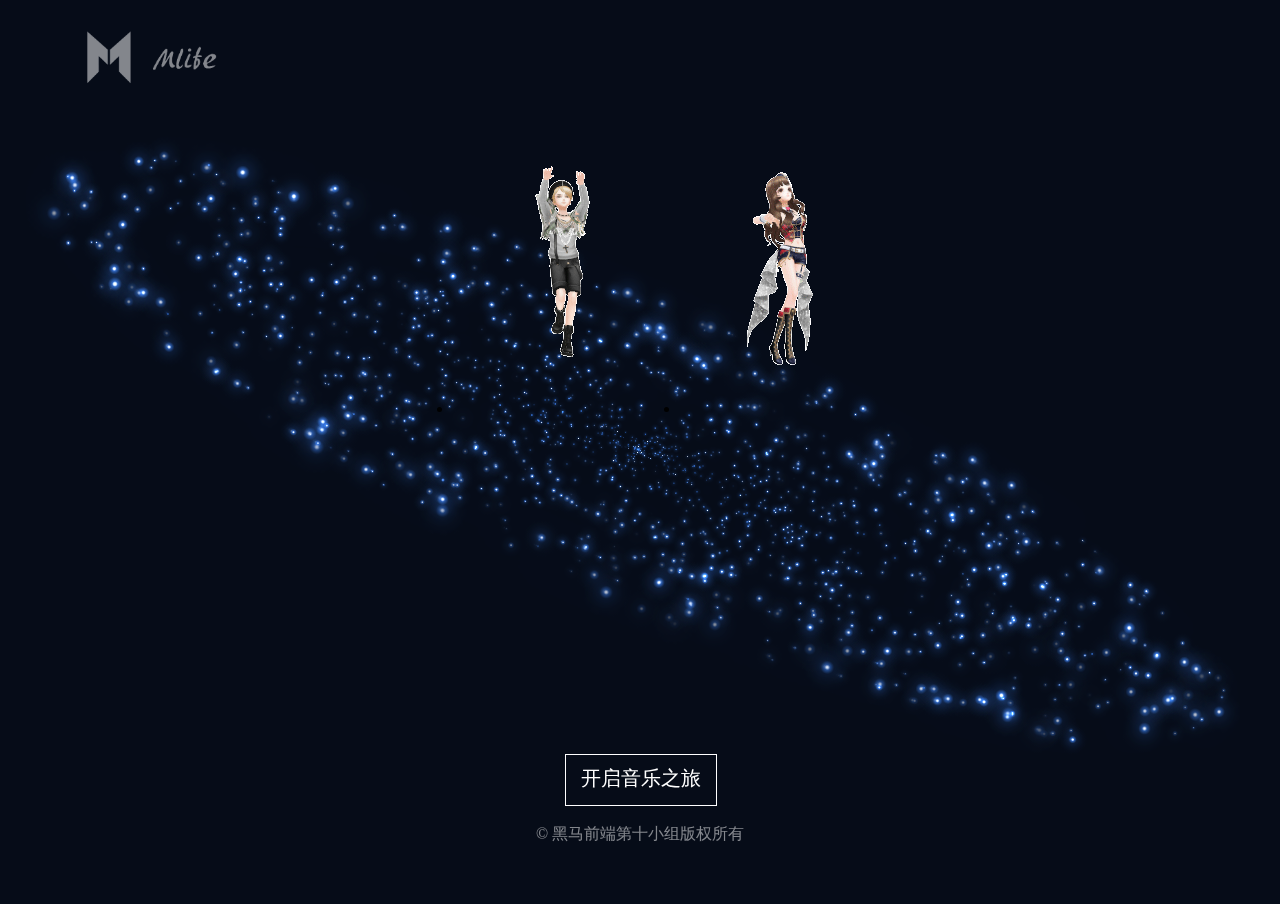
<file: Worldorwar.html>
<!DOCTYPE html>
<html lang="zh">
<head>
	<meta charset="UTF-8">
	<meta http-equiv="X-UA-Compatible" content="IE=edge,chrome=1"> 
	<meta name="viewport" content="width=device-width, initial-scale=1.0">
	<title>Music Life-生活需要音乐</title>
	<link rel="Shortcut Icon" href="./插件/开场动画/images/favicon.ico" />
	<style type="text/css">
		body {
		  background: #060e1b;
		  overflow: hidden;
			margin: 0;

		}
		.container{
			position: relative;
		}
		.top {
			width: 100%;
			height: 100px;
			position: absolute;
			top: 0;
		}
		.top #logo{
			width: 200px;
			height: 80px;
			position: absolute;
			top: 0;
		}
		.top #logo a{
			width: 150px;
			height: 100px;
			float: left;
			background: url("插件/开场动画/images/Youka.png" ) no-repeat;
			opacity: 0.5;
			background-size: contain;
			margin-left: 80px;
			margin-top: 5px;
		}
		.middle{
			height: 300px;
			width: 100%;
			position: absolute;
			top: 100px;
		}
		.middle .moveBoy{
			width: 454px;
			height: 298px;
			position: absolute;
			left: 50%;
			margin-left: -227px;
		}
		.middle .moveBoy ul {
			width: 100%;
			height: 100%;
		}
		.middle .moveBoy li {
			float: left;
		}
		.footer{
			width: 100%;
			height: 200px;
			position: absolute;
			bottom: 0;
			color: #FFFFFF;
		}
		.footer #enter{
			position: absolute;
			width: 150px;
			height: 30px;
			text-align: center;
			border: 1px solid white;
			left: 50%;
			margin-left: -75px;
			padding: 10px 0;
			margin-top: 50px;
		}
		.footer #enter a{
			color: #FFFFFF;
			font-size: 20px;
			text-decoration: none;
		}
		.footer .copyright{
			position: absolute;
			width: 250px;
			height: 50px;
			text-align: center;
			margin-top: 120px;
			color: #FFFFFF;
			left: 50%;
			margin-left: -125px;
			opacity: 0.5;
		}
		#audio{
			position: absolute;
			right: 0;
		}


	</style>
</head>
<body>
	<div class="container">
		<canvas id="canvas"></canvas>
		<div class="top">
			<div id="logo">
				<h1>
					<a href="#"></a>
				</h1>
			</div>
			<audio id="audio" src="./music/yinyue.mp3"  autoplay 	></audio>
		</div>
		<!--<div id="donghua">-->
			<!--<img src="项目背景图片及项目名/moveGirl.jpg" alt="">-->
		<!--</div>-->
		<div class="middle">
			<div class="moveBoy">
				<ul>
					<li><img src="./插件/开场动画/images//5_2035664.gif" alt=""></li>
					<li><img src="./插件/开场动画/images//17_2108102.gif" alt=""></li>
				</ul>
			</div>
		</div>
		<div class='footer'>
			<div id="enter">
				<a href="./主页面/index.html">开启音乐之旅</a>
			</div>
			<p class="copyright">© 黑马前端第十小组版权所有</p>
		</div>
	</div>

	<script src="jquery-1.12.4.js"></script>
	<script type="text/javascript">
        //-------------------------------------------------------
        "use strict";
		var canvas = document.getElementById('canvas'),
		  ctx = canvas.getContext('2d'),
		  w = canvas.width = window.innerWidth,
		  h = canvas.height = window.innerHeight,
		    
		  hue = 217,
		  stars = [],
		  count = 0,
		  maxStars = 1400;

		// Thanks @jackrugile for the performance tip! http://codepen.io/jackrugile/pen/BjBGoM
		// Cache gradient
		var canvas2 = document.createElement('canvas'),
		    ctx2 = canvas2.getContext('2d');
		    canvas2.width = 100;
		    canvas2.height = 100;
		var half = canvas2.width/2,
		    gradient2 = ctx2.createRadialGradient(half, half, 0, half, half, half);
		    gradient2.addColorStop(0.025, '#fff');
		    gradient2.addColorStop(0.1, 'hsl(' + hue + ', 61%, 33%)');
		    gradient2.addColorStop(0.25, 'hsl(' + hue + ', 64%, 6%)');
		    gradient2.addColorStop(1, 'transparent');

		    ctx2.fillStyle = gradient2;
		    ctx2.beginPath();
		    ctx2.arc(half, half, half, 0, Math.PI * 2);
		    ctx2.fill();

		// End cache

		function random(min, max) {
		  if (arguments.length < 2) {
		    max = min;
		    min = 0;
		  }
		  
		  if (min > max) {
		    var hold = max;
		    max = min;
		    min = hold;
		  }

		  return Math.floor(Math.random() * (max - min + 1)) + min;
		}

		var Star = function() {

		  this.orbitRadius = random(w / 2 - 50);
		  this.radius = random(100, this.orbitRadius) / 10;
		  this.orbitX = w / 2;
		  this.orbitY = h / 2;
		  this.timePassed = random(0, maxStars);
		  this.speed = random(this.orbitRadius) / 100000;
		  this.alpha = random(2, 10) / 10;

		  count++;
		  stars[count] = this;
		}

		Star.prototype.draw = function() {
		  var x = Math.sin(this.timePassed + 1) * this.orbitRadius + this.orbitX,
		      y = Math.cos(this.timePassed) * this.orbitRadius/2 + this.orbitY,
		      twinkle = random(10);

		  if (twinkle === 1 && this.alpha > 0) {
		    this.alpha -= 0.05;
		  } else if (twinkle === 2 && this.alpha < 1) {
		    this.alpha += 0.05;
		  }

		  ctx.globalAlpha = this.alpha;
		    ctx.drawImage(canvas2, x - this.radius / 2, y - this.radius / 2, this.radius, this.radius);
		  this.timePassed += this.speed;
		}

		for (var i = 0; i < maxStars; i++) {
		  new Star();
		}

		function animation() {
		    ctx.globalCompositeOperation = 'source-over';
		    ctx.globalAlpha = 0.8;
		    ctx.fillStyle = 'hsla(' + hue + ', 64%, 6%, 1)';
		    ctx.fillRect(0, 0, w, h)
		  
		  ctx.globalCompositeOperation = 'lighter';
		  for (var i = 1, l = stars.length; i < l; i++) {
		    stars[i].draw();
		  };  
		  
		  window.requestAnimationFrame(animation);
		}

		animation();


	</script>
</body>
</html>
</file>
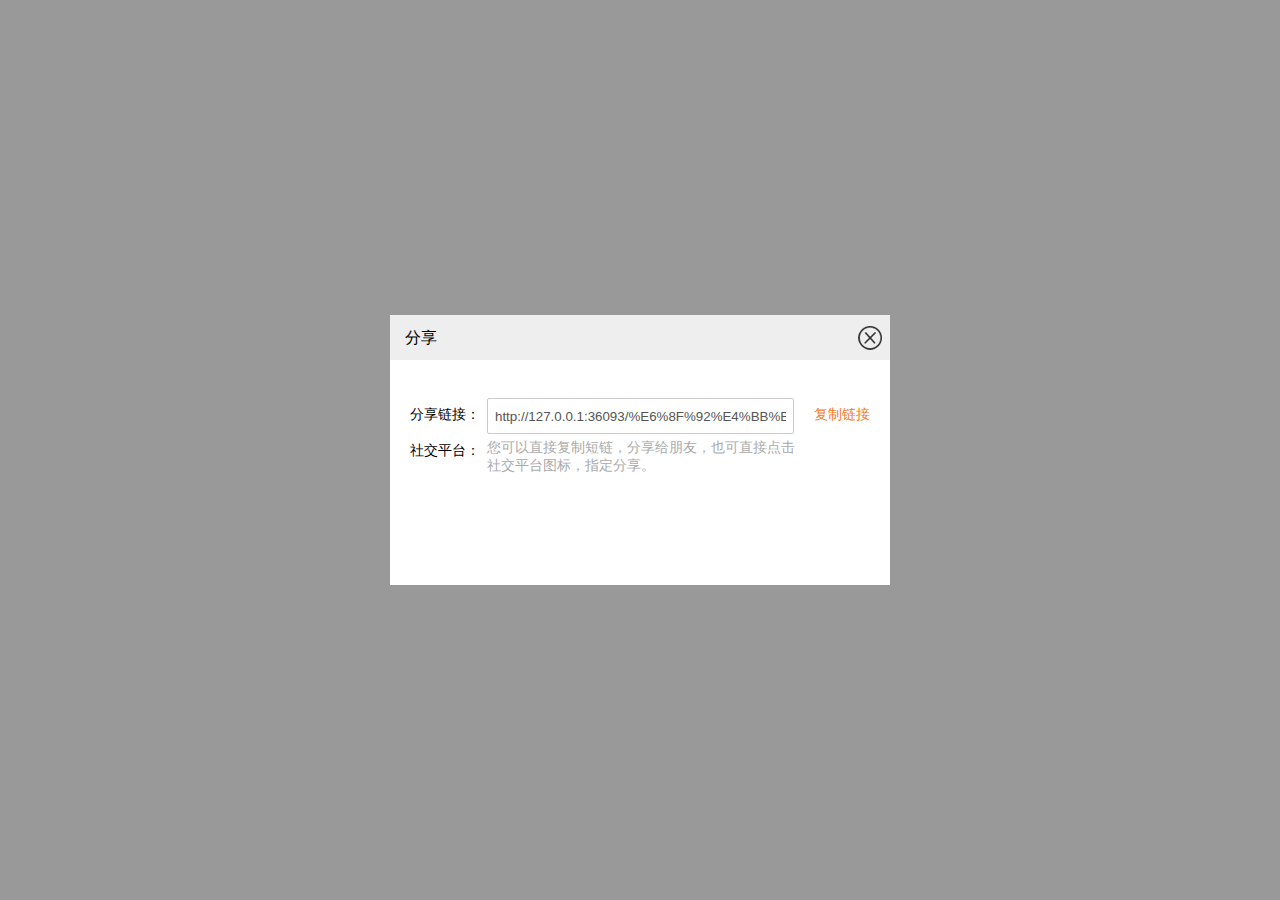
<file: 插件/分享/fenxiang.html>
<!DOCTYPE html>
<html>
<head lang="en">
    <meta charset="UTF-8">
    <title>Music Life 生活需要音乐 </title>
    <link rel="stylesheet" href="share.css"/>
    <link rel="Shortcut Icon" href="./favicon.ico" />
</head>
<body>
<div class="mark"></div>
<div class="share-dialog">
    <div class="share-close"></div>
    <div class="share-dialog-title">分享</div>
    <div class="share-dialog-cont">
        <div class="share-copy">
            <div class="share-copy-l">分享链接：</div>
            <div class="share-copy-c"><input id="copytext" type="text"/></div>
            <div id="btnCopy" class="share-copy-r"  data-clipboard-target="copytext">复制链接</div>
            <div class="clear"></div>
        </div>
        <div class="share-platform">
            <div class="share-platform-l">社交平台：</div>
            <div class="share-platform-r">
                <div class="bdsharebuttonbox">
                    <a href="#" class="bds_weixin" data-cmd="weixin" title="分享到微信"></a>
                    <a href="#" class="bds_tsina" data-cmd="tsina" title="分享到新浪微博"></a>
                    <a href="#" class="bds_sqq" data-cmd="sqq" title="分享到QQ好友"></a>
                    <a href="#" class="bds_qzone" data-cmd="qzone" title="分享到QQ空间"></a>
                </div>
                <div class="share-platform-text">
                    您可以直接复制短链，分享给朋友，也可直接点击社交平台图标，指定分享。
                </div>
            </div>
        </div>
    </div>
</div>
	<script>window._bd_share_config={"common":{"bdSnsKey":{},"bdText":"分享到新浪微博","bdMini":"1","bdMiniList":["bdxc","tqf","douban","bdhome","sqq","thx","ibaidu","meilishuo","mogujie","diandian","huaban","duitang","hx","fx","youdao","sdo","qingbiji","people","xinhua","mail","isohu","yaolan","wealink","ty","iguba","fbook","twi","linkedin","h163","evernotecn","copy","print"],"bdPic":"","bdStyle":"1","bdSize":"32"},"share":{}};with(document)0[(getElementsByTagName('head')[0]||body).appendChild(createElement('script')).src='http://bdimg.share.baidu.com/static/api/js/share.js?v=89860593.js?cdnversion='+~(-new Date()/36e5)];</script>

    <script src="jquery-1.11.1.min.js"></script>
    <script src="ZeroClipboard.js"></script>
	<script>
		var g_url = window.location.href;
	    $('.share-copy-c input').val(g_url);
		var clip = new ZeroClipboard( document.getElementById("btnCopy"));
		$(".share-close").on("click",function (  ) {
            window.opener=null;
            window.open('','_self');
            window.close();
        });
		$("#btnCopy").on("click",function (  ) {
           alert("复制成功!");
        });
	</script>
</body>
</html>
</file>
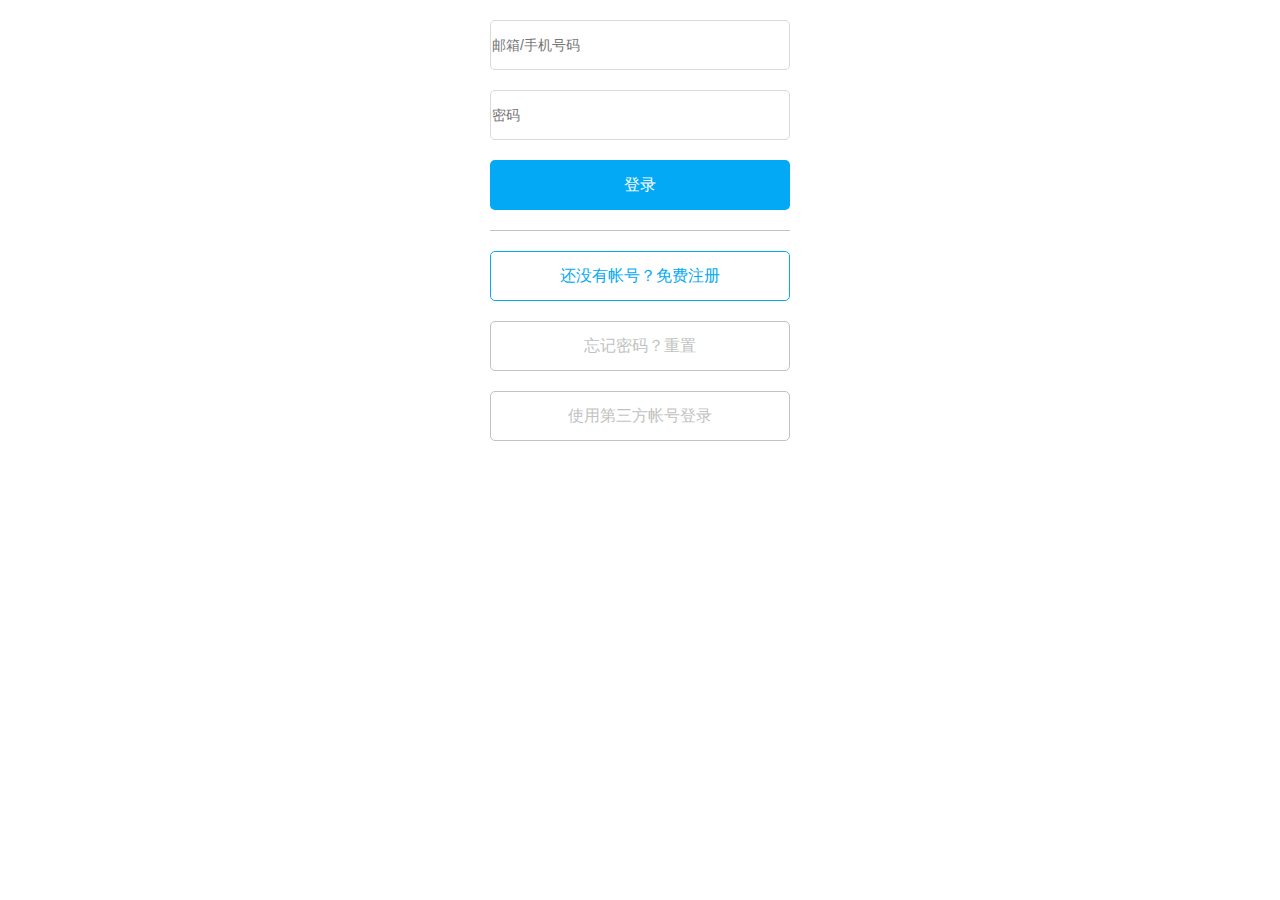
<file: 插件/登录模块/login.html>
<!doctype html>

<html lang="en">

<head>

	<meta charset="UTF-8">

	<meta name="viewport" content="width=device-width,initial-scale=1,maximum-scale=1,user-scalable=no">

	<title>Music Life-生活需要音乐</title>

	<link rel="stylesheet" href="css/style.css">

	<!-- <link rel="shortcut icon" href="./images/1.ico"> -->

	<script src="js/jquery.js"></script>

</head>

<body>
	

	<div class="login-box">

		<div class="box-con tran">

			<div class="login-con f-l">

				<div class="form-group">

					<input type="text" placeholder="邮箱/手机号码" />

					<span class="error-notic">邮箱/手机号码不正确</span>

				</div>

				<div class="form-group">

					<input type="password" placeholder="密码">

					<span class="error-notic">密码不正确</span>

				</div>

				<div class="form-group">

					<button type="submit" class="tran pr">

						<a href="javascript:;" class="tran">登录</a>

						<img class="loading" src="images/loading.gif" style="display:none">

					</button>

				</div>

				<div class="from-line"></div>

				<div class="form-group">

					<a href="javascript:;" class="move-signup a-tag tran blue-border">还没有帐号？免费注册<i class="iconfont tran">&#xe606;</i></a>

				</div>

				<div class="form-group">

					<a href="javascript:;" class="move-reset a-tag tran">忘记密码？重置 <i class="iconfont tran">&#xe606;</i></a>

				</div>

				<div class="form-group">

					<a href="javascript:;" class="move-other a-tag tran">使用第三方帐号登录<i class="iconfont tran">&#xe606;</i></a>

				</div>

			</div>

			<!-- 登录 -->



			<div class="signup f-l">

				<div class="form-group">

					<div class="signup-form">

						<input type="text" placeholder="邮箱" class="email-mobile">

						<!--<a href="javascript:;" class="signup-select">手机注册</a>-->

					</div>

					<span class="error-notic">邮箱格式不正确</span>

				</div>

				<div class="signup-email">

					<div class="form-group">

						<input type="text" placeholder="您的名字">

					</div>

					<div class="form-group">

						<input type="password" placeholder="密码（字母、数字，至少6位）" onblur="verify.PasswordLenght(this)">

						<span class="error-notic">密码长度不够</span>

					</div>

					<div class="form-group">

						<button type="submit" class="tran pr">

							<a href="javascript:;" class="tran">注册</a>

							<img class="loading" src="images/loading.gif">

						</button>

					</div>

					<p class="view-clause">点击注册，即同意我们的 <a href="#">用户隐私条款</a></p>

				</div><!-- 邮箱注册 -->

				<div class="signup-tel" style="display:none">

					<div class="signup-form" id="message-inf" style="display:none">

						<input type="text" placeholder="短信验证码" style="width:180px;" onblur="verify.VerifyCount(this)">

						<a href="javascript:;" class="reacquire">重新获取（59）</a>

						<span class="error-notic">验证码输入错误</span>

					</div>

					<div class="form-group">

						<button type="submit" class="tran get-message pr">

							<a href="javascript:;" class="tran">获取短信验证码</a>

							<img class="loading" src="images/loading.gif">

						</button>

					</div>

				</div><!-- 手机号码注册 -->

				<div class="from-line"></div>

				<div class="form-group">

					<a href="javascript:;" class="move-login a-tag tran blue-border">已有帐号？登录<i class="iconfont tran">&#xe606;</i></a>

				</div>

				<div class="form-group">

					<a href="javascript:;" class="move-other a-tag tran">使用第三方帐号登录<i class="iconfont tran">&#xe606;</i></a>

				</div>

			</div>

			<!-- 注册 -->



			<div class="other-way f-l">

				<div class="form-group">

					<button type="submit" class="tran pr">

						<a href="javascript:;" class="tran">QQ帐号登录</a>

						<img class="loading" src="images/loading.gif">

					</button>

				</div>

				<div class="form-group">

					<button type="submit" class="tran pr">

						<a href="javascript:;" class="tran">新浪微博帐号登录</a>

						<img class="loading" src="images/loading.gif">

					</button>

				</div>

				<div class="form-group">

					<button type="submit" class="tran pr">

						<a href="javascript:;" class="tran">微信帐号登录</a>

						<img class="loading" src="images/loading.gif">

					</button>

				</div>

				<div class="form-group">

					<button type="submit" class="tran pr">

						<a href="javascript:;" class="tran">网易帐号登录</a>

						<img class="loading" src="images/loading.gif">

					</button>

				</div>

				<div class="from-line"></div>

				<div class="form-group">

					<a href="javascript:;" class="move-signup a-tag tran blue-border">还没有帐号？免费注册<i class="iconfont tran">&#xe606;</i></a>

				</div>

				<div class="form-group">

					<a href="javascript:;" class="move-login a-tag tran">已有帐号？登录<i class="iconfont tran">&#xe606;</i></a>

				</div>

			</div>

			<!-- 第三方登录 -->



			<div class="mimachongzhi f-l">

				<div class="form-group">

					<input type="text" placeholder="请输入您的邮箱地址">

					<span class="error-notic">邮箱格式不正确</span>

				</div>

				<div class="form-group">

					<button type="submit" class="tran pr">

						<a href="javascript:;" class="tran">发送重置密码邮件</a>

						<img class="loading" src="images/loading.gif">

					</button>

				</div>

				<div class="from-line"></div>

				<div class="form-group">

					<a href="javascript:;" class="move-signup	a-tag tran blue-border">还没有帐号？免费注册<i class="iconfont tran">&#xe606;</i></a>

				</div>

				<div class="form-group">

					<a href="javascript:;" class="move-login a-tag tran">已有帐号？登录<i class="iconfont tran">&#xe606;</i></a>

				</div>

			</div>

			<!-- 密码重置 -->



			<div class="mobile-success f-l">

				<p>手机号 <span>186****7580</span> 验证成功</p>

				<p>请完善您的账号信息，您也可以<a href="#">绑定现有账号</a></p>

				<div class="form-group">

					<input type="text" placeholder="邮箱" class="email-mobile" onblur="verify.verifyEmail(this)" />

					<span class="error-notic">邮箱格式不正确</span>

				</div>

				<div class="form-group">

					<input type="text" placeholder="您的名字">

				</div>

				<div class="form-group">

					<input type="password" placeholder="密码（字母、数字，至少6位）" onblur="verify.PasswordLenght(this)" />

					<span class="error-notic">密码长度不够</span>

				</div>

				<div class="form-group">

					<button type="submit" class="tran pr">

						<a href="javascript:;" class="tran">注册</a>

						<img class="loading" src="images/loading.gif">

					</button>

				</div>

				<p class="view-clause">点击注册，即同意我们的 <a href="#">用户隐私条款</a></p>

			</div>

			<!-- 手机注册成功添补信息 -->

		</div>

	</div>

	<script>
		var _handle = ''; //储存电话是否填写正确

		$(function () {

			$(".signup-form input").on("focus", function () {

				$(this).parent().addClass("border");

			});

			$(".signup-form input").on("blur", function () {

				$(this).parent().removeClass("border");

			})

			//注册方式切换

			$(".signup-select").on("click", function () {

				var _text = $(this).text();

				var $_input = $(this).prev();

				$_input.val('');

				if (_text == "手机注册") {

					$(".signup-tel").fadeIn(200);

					$(".signup-email").fadeOut(180);

					$(this).text("邮箱注册");

					$_input.attr("placeholder", "手机号码");

					$_input.attr("onblur", "verify.verifyMobile(this)");

					$(this).parents(".form-group").find(".error-notic").text("手机号码格式不正确")



				}

				if (_text == "邮箱注册") {

					$(".signup-tel").fadeOut(180);

					$(".signup-email").fadeIn(200);

					$(this).text("手机注册");

					$_input.attr("placeholder", "邮箱");

					$_input.attr("onblur", "verify.verifyEmail(this)");

					$(this).parents(".form-group").find(".error-notic").text("邮箱格式不正确")

				}

			});

			//步骤切换

			var _boxCon = $(".box-con");

			$(".move-login").on("click", function () {

				$(_boxCon).css({

					'marginLeft': 0

				})

			});

			$(".move-signup").on("click", function () {

				$(_boxCon).css({

					'marginLeft': -320

				})

			});

			$(".move-other").on("click", function () {

				$(_boxCon).css({

					'marginLeft': -640

				})

			});

			$(".move-reset").on("click", function () {

				$(_boxCon).css({

					'marginLeft': -960

				})

			});

			$("body").on("click", ".move-addinf", function () {

				$(_boxCon).css({

					'marginLeft': -1280

				})

			});



			//获取短信验证码

			var messageVerify = function () {

				$(".get-message").on("click", function () {

					if (_handle) {

						$("#message-inf").fadeIn(100)

						$(this).html('<a href="javascript:;">下一步</a><img class="loading" src="images/loading.gif">').addClass(
							"move-addinf");

					}

				});

			}();

		});



		//表单验证

		function showNotic(_this) {

			$(_this).parents(".form-group").find(".error-notic").fadeIn(100);

			$(_this).focus();

		} //错误提示显示

		function hideNotic(_this) {

			$(_this).parents(".form-group").find(".error-notic").fadeOut(100);

		} //错误提示隐藏

		var verify = {

			verifyEmail: function (_this) {

				var validateReg = /^([a-zA-Z0-9_\.\-])+\@(([a-zA-Z0-9\-])+\.)+([a-zA-Z0-9]{2,4})+$/;

				var _value = $(_this).val();

				if (!validateReg.test(_value)) {

					showNotic(_this)

				} else {

					hideNotic(_this)

				}

			}, //验证邮箱

			verifyMobile: function (_this) {

				var validateReg = /^((\+?86)|(\(\+86\)))?1\d{10}$/;

				var _value = $(_this).val();

				if (!validateReg.test(_value)) {

					showNotic(_this);

					_handle = false;

				} else {

					hideNotic(_this);

					_handle = true;

				}

				return _handle

			}, //验证手机号码

			PasswordLenght: function (_this) {

				var _length = $(_this).val().length;

				if (_length < 6) {

					showNotic(_this)

				} else {

					hideNotic(_this)

				}

			}, //验证设置密码长度

			VerifyCount: function (_this) {

				var _count = "123456";

				var _value = $(_this).val();

				console.log(_value)

				if (_value != _count) {

					showNotic(_this)

				} else {

					hideNotic(_this)

				}

			} //验证验证码

		}
	</script>


	<div class='footer'>
		<p class="copyright" style="text-align: center;color:#fff;">© 黑马前端第十小组版权所有</p>
	</div>
</body>

</html>
</file>
<file: 插件/分享/share.css>
.mark{
    width:100%;
    height:100%;
    position: fixed;
    left: 0;
    top: 0;
    background: #000;
    opacity: .4;
    -ms-filter: progid:DXImageTransform.Microsoft.Alpha(Opacity=60);
    filter: progid:DXImageTransform.Microsoft.Alpha(Opacity=60);
    z-index: 1001;
}
.share-dialog{
    position: fixed;
    left: 50%;
    top: 50%;
    width: 500px;
    height: 270px;
    margin:-135px 0 0 -250px;
    background: #fff;
    z-index: 1002;
}
.share-dialog .share-close{
    position: absolute;
    right: 7px;
    top: 10px;
    width: 26px;
    height: 26px;
    display: inline-block;
    cursor: pointer;
    background: url("dialog-close.png") no-repeat;
}
.share-dialog .share-dialog-title{
    height: 45px;
    line-height: 45px;
    text-indent: 15px;
    background: #eee;
}
.share-dialog .share-dialog-cont{
    padding:38px 20px;
    font-size: 14px;
}
.share-dialog .share-copy-l{
    float: left;
    width: 77px;
    margin-top: 8px;
}
.share-dialog .share-copy-c{
    float: left;
    width: 307px;
}
.share-dialog .share-copy-c input{
    display: block;
    width: 100%;
    height: 36px;
    padding: 7px;
    -webkit-box-sizing: border-box;
    -moz-box-sizing: border-box;
    box-sizing: border-box;
    -webkit-border-radius: 2px;
    -moz-border-radius: 2px;
    border-radius: 2px;
    line-height: 1.2;
    color: #555;
    vertical-align: middle;
    background: #fff;
    border: 1px solid #ccc;
}
.share-dialog .share-copy-c input:focus{
    border-color: #333;
    outline: 0;
}
.share-dialog .share-copy-r{
    float: left;
    width: 76px;
    text-align: right;
    color: #f37b1d;
    margin-top: 8px;
    cursor: pointer;
}
.share-platform{
    clear: both;
    margin-top: 10px;
}
.share-platform .share-platform-l{
    float: left;
    width: 77px;
    margin-top: 8px;
}
.share-platform .share-platform-r{
    float: left;
    width: 310px;
}
.share-platform .bds_weixin{
    background-image: url('css-bg.png');
    background-position: -13px -7px !important;
}
.share-platform .bds_tsina{
    background-image: url('css-bg.png');
    background-position: -57px -7px !important;
}
.share-platform .bds_sqq{
    background-image: url('css-bg.png');
    background-position: -101px -7px !important;
}
.share-platform .bds_qzone{
    background-image: url('css-bg.png');
    background-position: -146px -7px !important;
}
.share-platform .share-platform-text{
    color: #aaa;
    margin-top: 5px;
}
</file>
<file: 插件/登录模块/css/style.css>
body, div, ul, ol, li, p, i, em, h1, h2, h3, h4, a, strong, span, img, form, input, textarea, button{
	padding: 0;
	margin:0;
}

input, textarea{
	outline: none;
}
li{
	list-style: none;
}
a{
	text-decoration: none;
	color: inherit;
}
img{
	border: 0;
}
.pr{
	position: relative;
}
.pa{
	position: absolute;
}
.pf{
	position: fixed;
}
.f-l{
	float: left;
}
.f-r{
	float: right;
}
li, div, ul{
	*zoom:1;
}
li:after, div:after, ul:after{
	content: '';
	display: table;
	clear: both;
}
.tran{
	transition:all 0.3s ease-out;
	-webkit-transition:all 0.3s ease-out;
	-moz-transition:all 0.3s ease-out;
	-o-transition:all 0.3s ease-out;
}
.container{
	width: 1000px;
	margin: 0 auto;
}
.sub_nav ul li a.smallogo span {
	width: 130px;
	height: 49px;
	display: block;
	background: url(../images/Youka.png) no-repeat;
	background-size:cover ;
	margin: 10px 75px;
	box-shadow: 0px 0px 2px #77438B;
	float:left;
	position: fixed;

}
/*--------------样式重置------------*/
/***********/

@media screen and (min-width: 320px) {
    .login-banner{
    	height: 100px;
    }
}
@media screen and (min-width: 480px) {
    .login-banner{
    	height: 120px;
    }
}
@media screen and (min-width: 640px) {
    .login-banner{
    	height: 160px;
    }
}
@media screen and (min-width: 768px) {
    .login-banner{
    	height: 180px;
    }
}
@media screen and (min-width: 1024px) {
    .login-banner{
    	height: 200px;
    }
}
@media screen and (min-width: 1280px) {
    .login-banner{
    	height: 220px;
    }
}
@media screen and (min-width: 1366px) {
    .login-banner{
    	height: 240px;
    }
}
@media screen and (min-width: 1680px) {
    .login-banner{
    	height: 260px;
    }
}
.login-banner{
	height: 260px \9;
}
.login-box{
	width: 320px;
	margin:0 auto;
	overflow-x: hidden;
}
.box-con{
	width: 1600px;
}
.login-con{
	width: 300px;
	margin:0 10px; 
}
.login-box .form-group{
	margin-top: 20px;
}

.login-box input, .signup-form{
	width: 300px;
	height:50px;
	line-height: 48px \9;
	padding-left: 1px;
	border: 1px #d9d9d9 solid;
	border-radius: 5px;
	font-size: 14px;
	box-sizing:border-box;
	-webkit-box-sizing:border-box;
	-moz-box-sizing:border-box;
	transition:all 0.3s ease-out;
	-webkit-transition:all 0.3s ease-out;
	-moz-transition:all 0.3s ease-out;
}
.login-box input:focus{
	border-color: #03a9f4;
	box-shadow: 0 0 15px #03a9f4;
	-webkit-box-shadow: 0 0 15px #03a9f4;
	-moz-box-shadow: 0 0 15px #03a9f4;
}
.login-box button{
	width: 300px;
	height: 50px;
	line-height: 50px;
	font-size: 16px;
	border: 0;
	background-color: #03a9f4;
	color: #fff;
	border-radius: 5px;
}
.login-box button a{
	display: block;
}
.login-box button a:hover{
	padding-top: 3px;
}
.login-box button:hover{
	background-color: #0096da;
}
.from-line{
	height: 0;
	overflow: hidden;
	border-top: 1px #c2c2c2 solid;
	margin-top: 20px;
}
.a-tag{
	position: relative;
	display: block;
	height: 48px;
	border: 1px #c2c2c2 solid;
	text-align: center;
	line-height: 48px;
	color: #c2c2c2;
	border-radius: 5px;
	background-color: #fff;
}
.blue-border{
	border:1px #03a9f4 solid;
	color: #03a9f4;
}

.a-tag:hover{
	background-color: #aaa;
	color: #fff;
}
.blue-border:hover{
	background-color: #03a9f4;
	color: #fff;
}
.a-tag i{
	position: absolute;
	right: 20px;
	top: 0;
	font-size: 24px;
	color: #fff;
}
.a-tag:hover i{
	right: 10px;
}
.signup, .other-way, .mimachongzhi, .mobile-success{
	width: 300px;
	margin: 0 10px;
}


.signup-form {
	margin-top: 20px;
}
.signup-form input{
	border: 0;
	height: 48px;
	width: 300px;
}
.signup-form input:focus{
	box-shadow:0 0 0 #fff;
}
.signup-form.border{
	border-color: #03a9f4;
	box-shadow: 0 0 15px #03a9f4;
	-webkit-box-shadow: 0 0 15px #03a9f4;
	-moz-box-shadow: 0 0 15px #03a9f4;
}
.signup-form a{
	color: #03a9f4;
}
.view-clause{
	padding-top: 20px;
	line-height: 14px;
	text-align: center;
	color: #fff;
}
.view-clause a{
	color: #fff;
}
.view-clause a:hover{
	text-decoration: underline;
}
a.reacquire{
	color: #c1c1c1;
}
.error-notic{
	color: #ff4e00;
	display: none;
}
.login-nav{
	width: 100%;
	height: 30px;
	background-color: rgba(0,0,0,0.2);
	color: #fff;
	/*border-bottom: 1px #c1c1c1 solid;*/
}
.login-nav ul{
	padding-right: 50px;
}
.login-nav li{
	float: left;
	line-height: 30px;
	padding: 0 10px;
}
.login-nav a:hover{
	text-decoration: underline;
	color: #03a9f4;
}
.mobile-success{
	padding-top: 20px;
}
.mobile-success p{
	text-align: center;
	color: #666;
}
.mobile-success p span{
	font-weight: bold;
	padding: 0 10px;
}
.mobile-success p a{
	color: #03a9f4;
	padding-left: 5px;
}
.mobile-success p a:hover{
	text-decoration: underline;
}
.loading{
	position: absolute;
	top: 10px;
	right: 20px;
	display: none;

}
</file>
